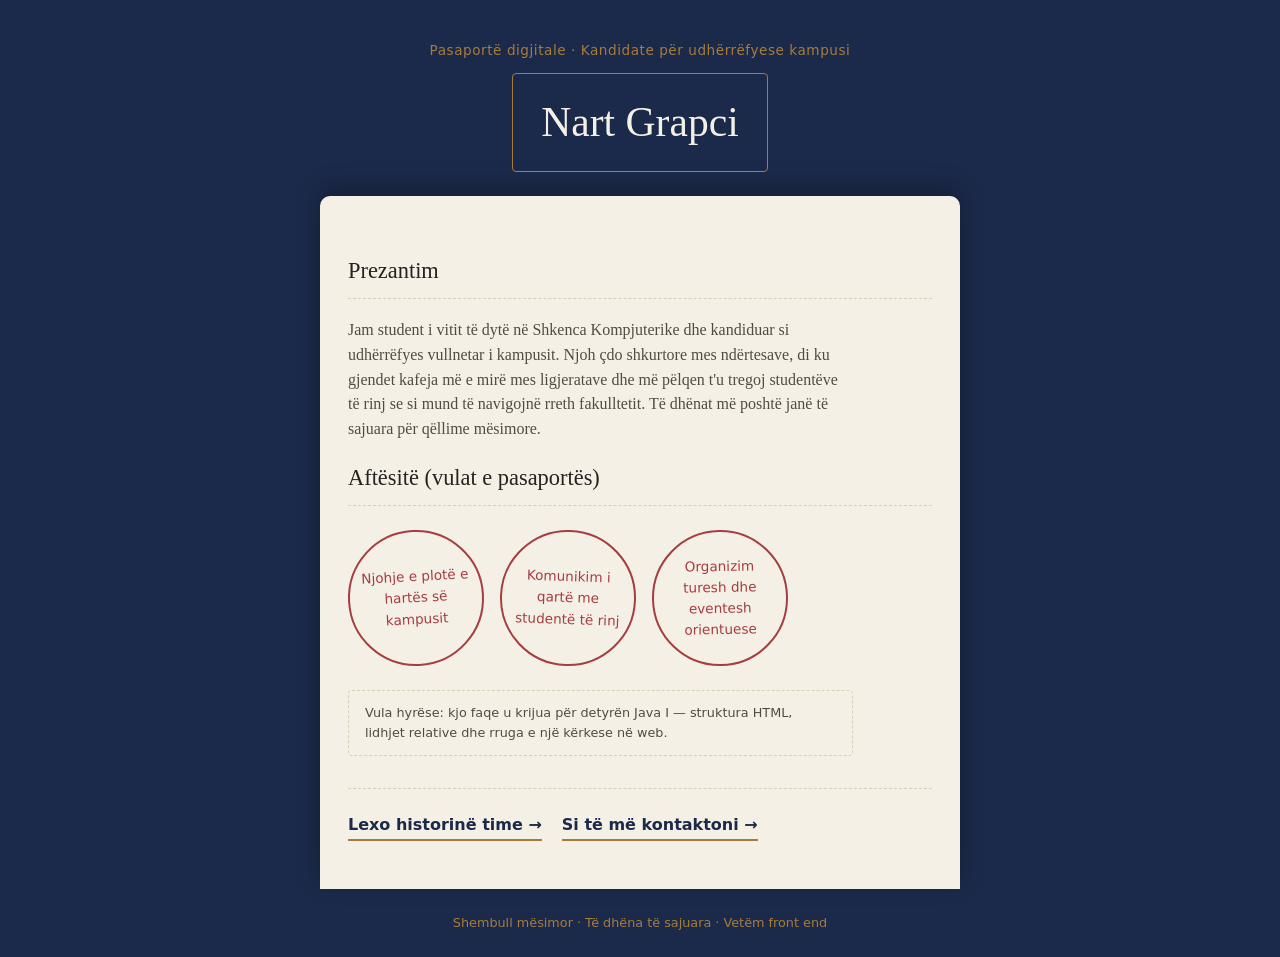
<file: JAVA1/index.html>
<!doctype html>
<html lang="sq">
  <head>
    <meta charset="UTF-8" />
    <meta name="viewport" content="width=device-width, initial-scale=1" />
    <title>Pasaporta digjitale — Nart Grapci</title>
    <link rel="stylesheet" href="style.css" />
  </head>
  <body>
    <a class="skip" href="#main">Kalo te përmbajtja</a>
    <header>
      <p class="kicker">Pasaportë digjitale · Kandidate për udhërrëfyese kampusi</p>
      <h1>Nart Grapci</h1>
    </header>
    <main id="main">
      <h2>Prezantim</h2>
      <p>
        Jam student i vitit të dytë në Shkenca Kompjuterike dhe kandiduar
        si udhërrëfyes vullnetar i kampusit. Njoh çdo shkurtore mes
        ndërtesave, di ku gjendet kafeja më e mirë mes ligjeratave dhe më
        pëlqen t'u tregoj studentëve të rinj se si mund të navigojnë rreth fakulltetit. Të dhënat më poshtë janë të sajuara për
        qëllime mësimore.
      </p>

      <h2>Aftësitë (vulat e pasaportës)</h2>
      <ul class="stamps">
        <li>Njohje e plotë e hartës së kampusit</li>
        <li>Komunikim i qartë me studentë të rinj</li>
        <li>Organizim turesh dhe eventesh orientuese</li>
      </ul>

      <p class="entry">
        Vula hyrëse: kjo faqe u krijua për detyrën Java I — struktura HTML,
        lidhjet relative dhe rruga e një kërkese në web.
      </p>

      <nav class="wayfinder" aria-label="Faqet e pasaportës">
        <a href="rreth.html">Lexo historinë time →</a>
        <a href="kontakt.html">Si të më kontaktoni →</a>
      </nav>
    </main>
    <footer>Shembull mësimor · Të dhëna të sajuara · Vetëm front end</footer>
  </body>
</html>
</file>
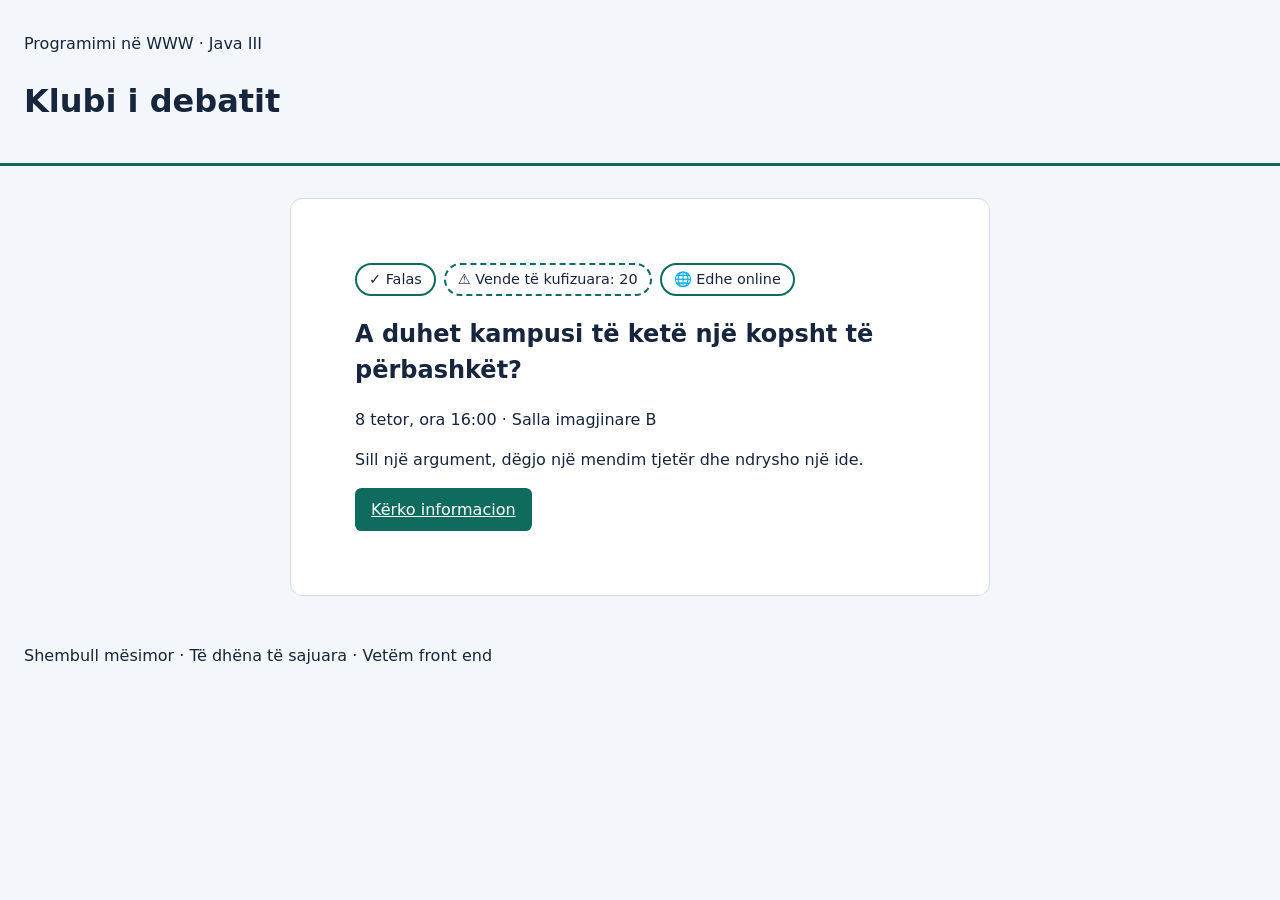
<file: JAVA3/index.html>
<!doctype html>
<html lang="sq">
  <head>
    <meta charset="UTF-8" />
    <meta name="viewport" content="width=device-width, initial-scale=1" />
    <title>Klinika e CSS: shpëto afishen</title>
    <link rel="stylesheet" href="style.css" />
    <link rel="stylesheet" href="gabime.css" />
  </head>
  <body>
    <a class="skip" href="#main">Kalo te përmbajtja</a>
    <header class="site-header">
      <p>Programimi në WWW · Java III</p>
      <h1>Klubi i debatit</h1>
    </header>
    <main id="main">
      <article id="poster" class="poster">
        <ul class="tags">
          <li class="tag tag--free">Falas</li>
          <li class="tag tag--limited">Vende të kufizuara: 20</li>
          <li class="tag tag--online">Edhe online</li>
        </ul>
        <h2>A duhet kampusi të ketë një kopsht të përbashkët?</h2>
        <p class="meta">8 tetor, ora 16:00 · Salla imagjinare B</p>
        <p>Sill një argument, dëgjo një mendim tjetër dhe ndrysho një ide.</p>
        <a class="btn" href="#regjistrimi">Kërko informacion</a>
      </article>
    </main>
    <footer>Shembull mësimor · Të dhëna të sajuara · Vetëm front end</footer>
  </body>
</html>
</file>
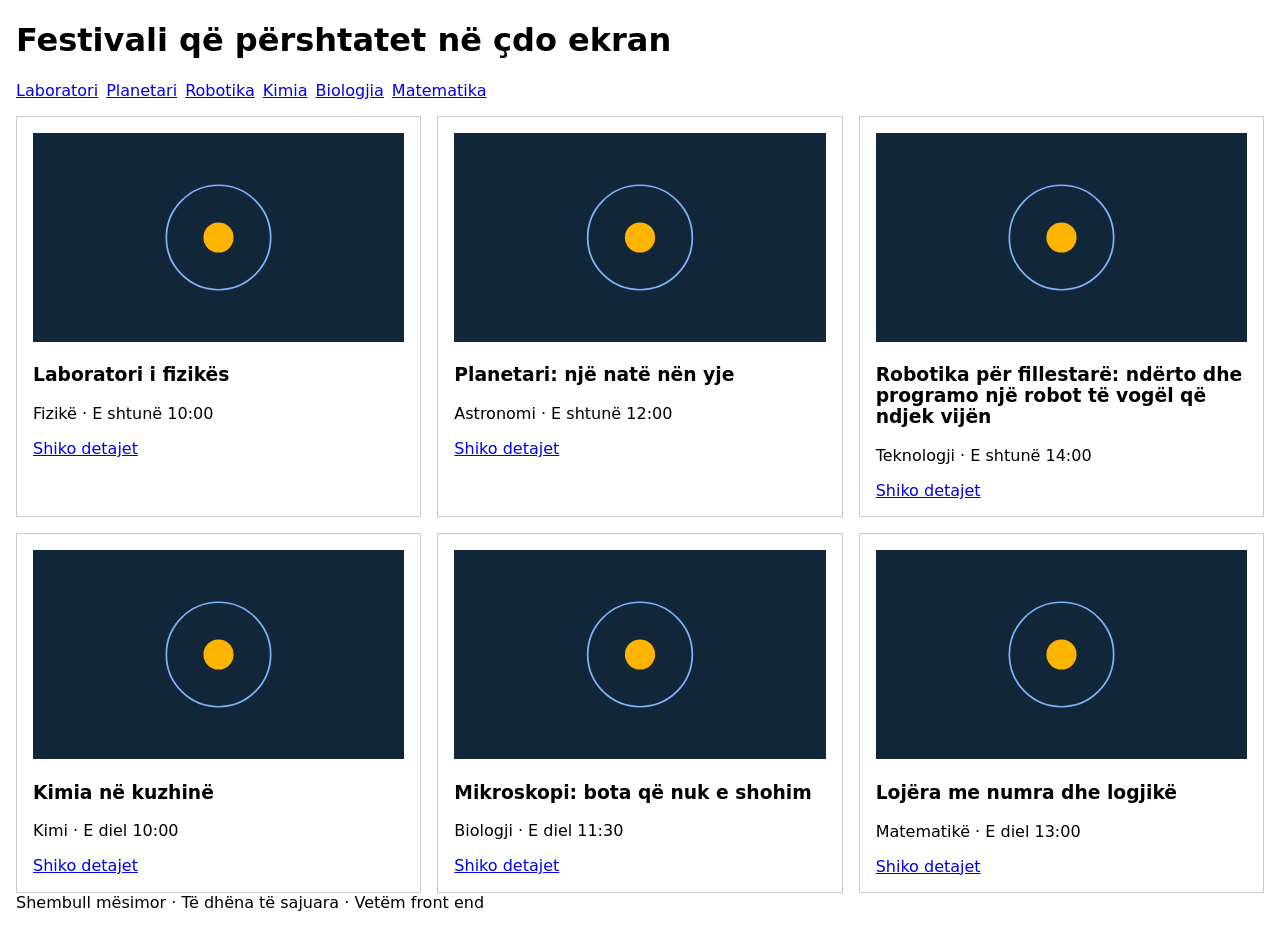
<file: JAVA4/index.html>
<!doctype html>
<html lang="sq">
  <head>
    <meta charset="UTF-8" />
    <meta name="viewport" content="width=device-width, initial-scale=1" />
    <title>Festivali që përshtatet në çdo ekran</title>
    <link rel="stylesheet" href="style.css" />
  </head>
  <body>
    <a class="skip" href="#main">Kalo te përmbajtja</a>
    <header>
      <h1>Festivali që përshtatet në çdo ekran</h1>
      <nav>
        <ul class="menu">
          <li><a href="#a1">Laboratori</a></li>
          <li><a href="#a2">Planetari</a></li>
          <li><a href="#a3">Robotika</a></li>
          <li><a href="#a4">Kimia</a></li>
          <li><a href="#a5">Biologjia</a></li>
          <li><a href="#a6">Matematika</a></li>
        </ul>
      </nav>
    </header>
    <main id="main">
      <div class="grid">
        <article class="card" id="a1">
          <img src="assets/festival.svg" alt="" />
          <h3>Laboratori i fizikës</h3>
          <p>Fizikë · E shtunë 10:00</p>
          <a href="#a1">Shiko detajet</a>
        </article>
        <article class="card" id="a2">
          <img src="assets/festival.svg" alt="" />
          <h3>Planetari: një natë nën yje</h3>
          <p>Astronomi · E shtunë 12:00</p>
          <a href="#a2">Shiko detajet</a>
        </article>
        <article class="card" id="a3">
          <img src="assets/festival.svg" alt="" />
          <h3>Robotika për fillestarë: ndërto dhe programo një robot të vogël që ndjek vijën</h3>
          <p>Teknologji · E shtunë 14:00</p>
          <a href="#a3">Shiko detajet</a>
        </article>
        <article class="card" id="a4">
          <img src="assets/festival.svg" alt="" />
          <h3>Kimia në kuzhinë</h3>
          <p>Kimi · E diel 10:00</p>
          <a href="#a4">Shiko detajet</a>
        </article>
        <article class="card" id="a5">
          <img src="assets/festival.svg" alt="" />
          <h3>Mikroskopi: bota që nuk e shohim</h3>
          <p>Biologji · E diel 11:30</p>
          <a href="#a5">Shiko detajet</a>
        </article>
        <article class="card" id="a6">
          <img src="assets/festival.svg" alt="" />
          <h3>Lojëra me numra dhe logjikë</h3>
          <p>Matematikë · E diel 13:00</p>
          <a href="#a6">Shiko detajet</a>
        </article>
      </div>
    </main>
    <footer>Shembull mësimor · Të dhëna të sajuara · Vetëm front end</footer>
  </body>
</html>
</file>
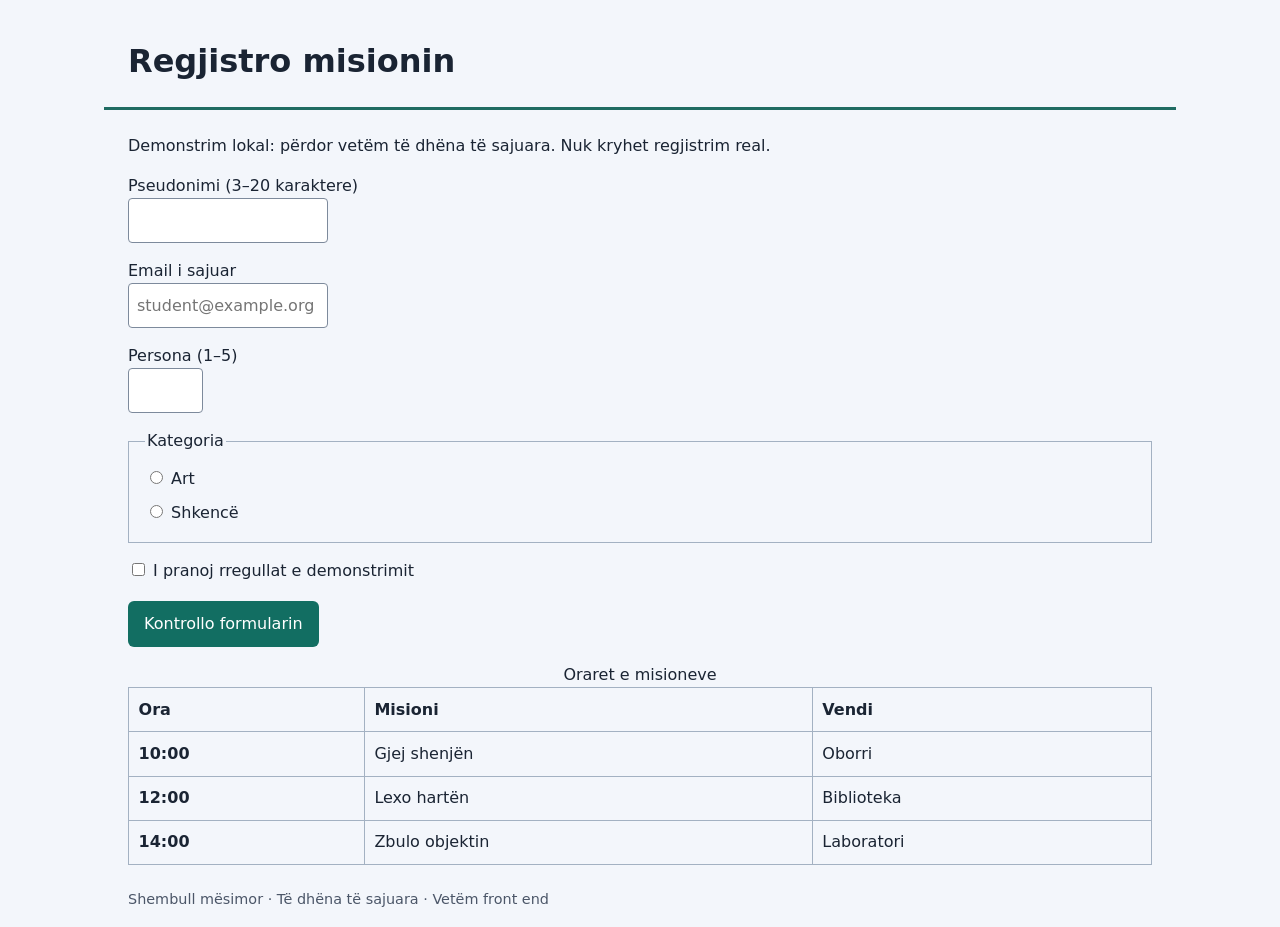
<file: JAVA5/index.html>
<!doctype html>
<html lang="sq">
  <head>
    <meta charset="UTF-8" />
    <meta name="viewport" content="width=device-width, initial-scale=1" />
    <title>Formulari i misionit sekret</title>
    <link rel="stylesheet" href="style.css" />
  </head>
  <body>
    <a class="skip" href="#main">Kalo te përmbajtja</a>
    <header>
      <h1>Regjistro misionin</h1>
    </header>
    <main id="main">
      <p class="shenim">
        Demonstrim lokal: përdor vetëm të dhëna të sajuara. Nuk kryhet regjistrim real.
      </p>

      <!-- GET: vlerat shfaqen në URL e pranuar.html; asgjë nuk ruhet në server. -->
      <form action="pranuar.html" method="get">
        <div class="fusha">
          <label for="pseudonimi">Pseudonimi (3–20 karaktere)</label>
          <input
            id="pseudonimi"
            name="pseudonimi"
            type="text"
            required
            minlength="3"
            maxlength="20"
          />
        </div>

        <div class="fusha">
          <label for="email">Email i sajuar</label>
          <input
            id="email"
            name="email"
            type="email"
            required
            placeholder="student@example.org"
          />
        </div>

        <div class="fusha">
          <label for="persona">Persona (1–5)</label>
          <input
            id="persona"
            name="persona"
            type="number"
            required
            min="1"
            max="5"
            step="1"
            class="i-vogel"
          />
        </div>

        <fieldset>
          <legend>Kategoria</legend>
          <div class="opsion">
            <input id="kat-art" name="kategoria" type="radio" value="art" required />
            <label for="kat-art">Art</label>
          </div>
          <div class="opsion">
            <input id="kat-shkence" name="kategoria" type="radio" value="shkence" />
            <label for="kat-shkence">Shkencë</label>
          </div>
        </fieldset>

        <div class="opsion">
          <input id="rregullat" name="rregullat" type="checkbox" value="po" required />
          <label for="rregullat">I pranoj rregullat e demonstrimit</label>
        </div>

        <button type="submit">Kontrollo formularin</button>
      </form>

      <table>
        <caption>Oraret e misioneve</caption>
        <thead>
          <tr>
            <th scope="col">Ora</th>
            <th scope="col">Misioni</th>
            <th scope="col">Vendi</th>
          </tr>
        </thead>
        <tbody>
          <tr>
            <th scope="row">10:00</th>
            <td>Gjej shenjën</td>
            <td>Oborri</td>
          </tr>
          <tr>
            <th scope="row">12:00</th>
            <td>Lexo hartën</td>
            <td>Biblioteka</td>
          </tr>
          <tr>
            <th scope="row">14:00</th>
            <td>Zbulo objektin</td>
            <td>Laboratori</td>
          </tr>
        </tbody>
      </table>
    </main>
    <footer>Shembull mësimor · Të dhëna të sajuara · Vetëm front end</footer>
  </body>
</html>
</file>
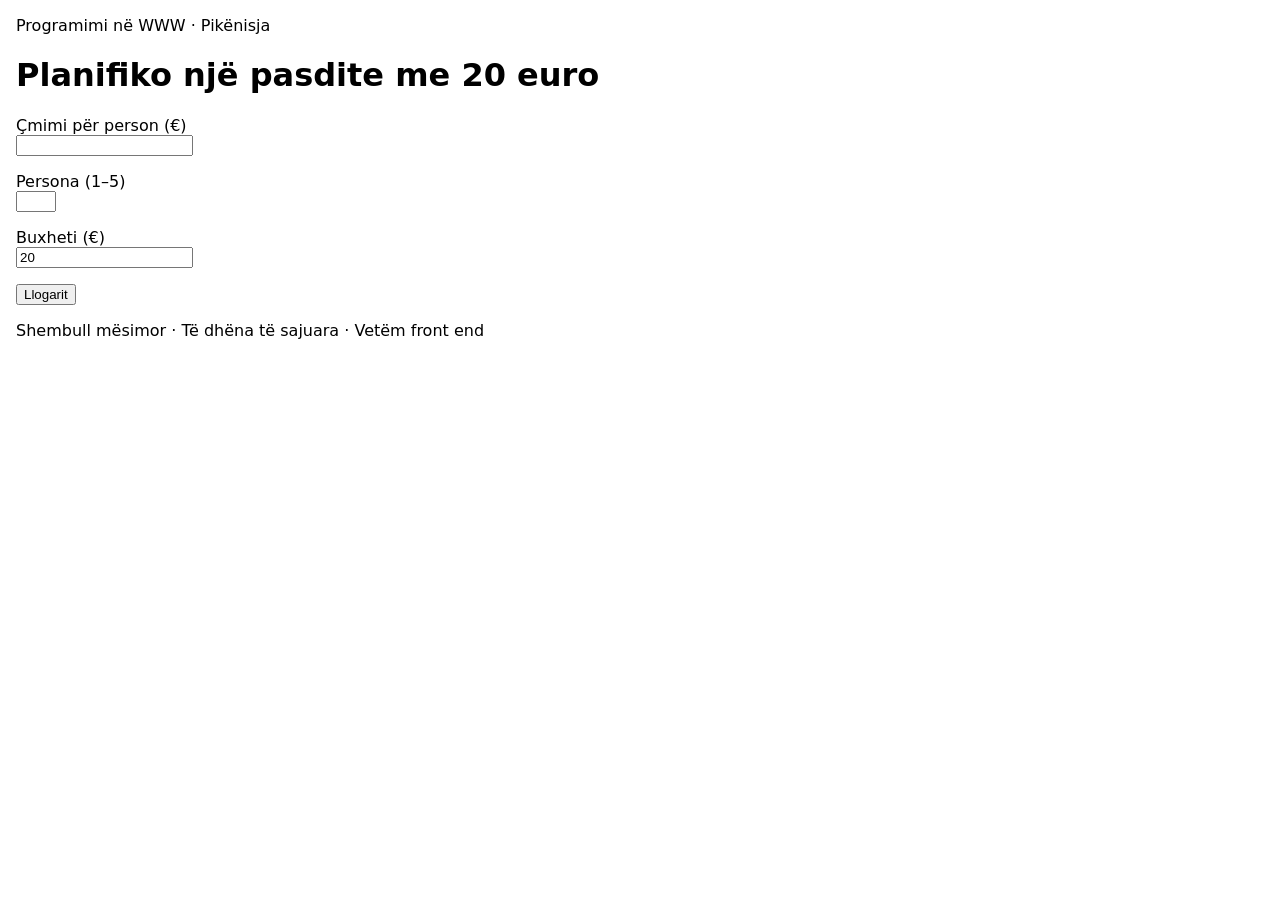
<file: JAVA6/index.html>
<!doctype html>
<html lang="sq">
  <head>
    <meta charset="UTF-8" />
    <meta name="viewport" content="width=device-width, initial-scale=1" />
    <title>Planifiko një pasdite me 20 euro</title>
    <link rel="stylesheet" href="style.css" />
  </head>
  <body>
    <a class="skip" href="#main">Kalo te përmbajtja</a>
    <header>
      <p>Programimi në WWW · Pikënisja</p>
      <h1>Planifiko një pasdite me 20 euro</h1>
    </header>
    <main id="main">
      <form id="forma" novalidate>
        <p>
          <label for="cmimi">Çmimi për person (€)</label>
          <input id="cmimi" type="number" min="0" step="any" />
        </p>
        <p>
          <label for="persona">Persona (1–5)</label>
          <input id="persona" type="number" min="1" max="5" step="1" />
        </p>
        <p>
          <label for="buxheti">Buxheti (€)</label>
          <input id="buxheti" type="number" min="0" step="any" value="20" />
        </p>
        <button type="submit">Llogarit</button>
      </form>
      <p id="rezultati" role="status"></p>
    </main>
    <footer>Shembull mësimor · Të dhëna të sajuara · Vetëm front end</footer>
    <script type="module" src="ui.js"></script>
  </body>
</html>
</file>
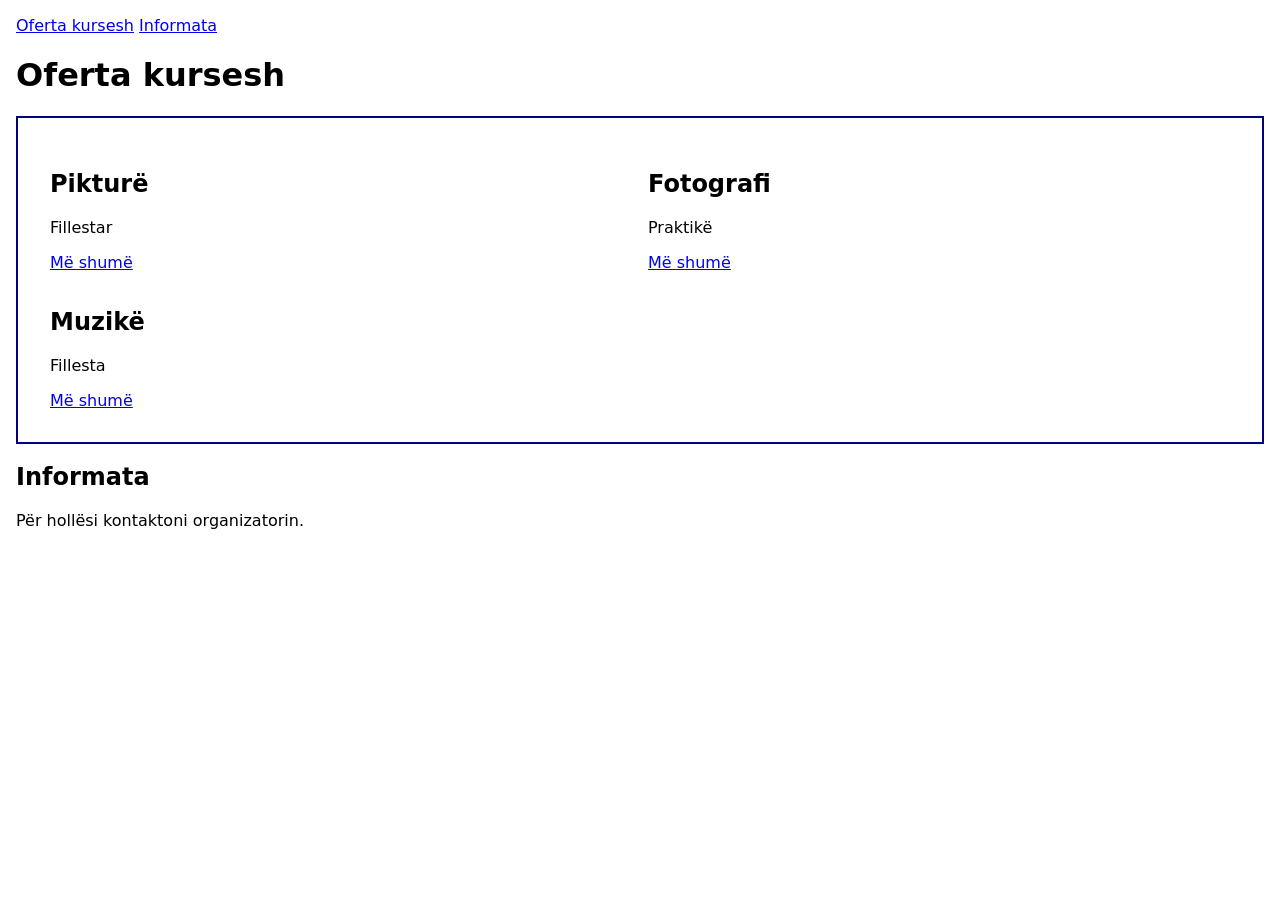
<file: Vlersimi/Prova1/Fillimi/index.html>
<!doctype html>
<html lang="sq">
<head>
  <meta charset="UTF-8">
  <meta name="viewport" content="width=device-width,initial-scale=1">
  <title>Oferta kursesh</title>
  <link rel="stylesheet" href="style.css">
</head>
<body>
  <nav><a href="#kurset">Oferta kursesh</a> <a href="#regjistrimi">Informata</a></nav>
  <main>
    <h1>Oferta kursesh</h1>
    <section id="kurset" class="offers" aria-label="Oferta kursesh">
    <article>
      <h2>Pikturë</h2>
      <p>Fillestar</p>
      <a href="#regjistrimi">Më shumë</a>
    </article>
    <article>
      <h2>Fotografi</h2>
      <p>Praktikë</p>
      <a href="#regjistrimi">Më shumë</a>
    </article>
    <article>
      <h2>Muzikë</h2>
      <p>Fillesta</p>
      <a href="#regjistrimi">Më shumë</a>
    </article>
    </section>
    <section id="regjistrimi">
      <h2>Informata</h2>
      <p>Për hollësi kontaktoni organizatorin.</p>
    </section>
  </main>
</body>
</html>
</file>
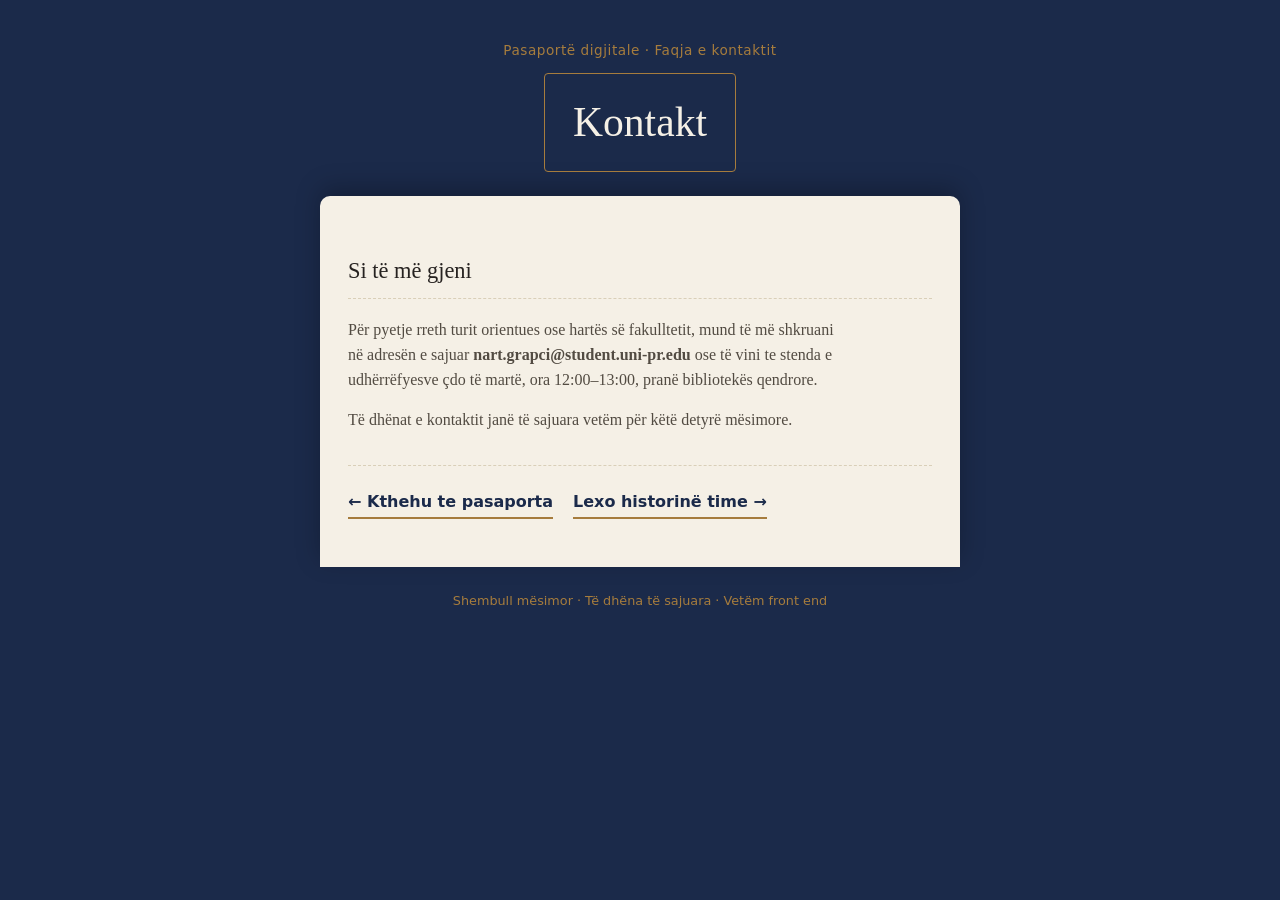
<file: JAVA1/kontakt.html>
<!doctype html>
<html lang="sq">
  <head>
    <meta charset="UTF-8" />
    <meta name="viewport" content="width=device-width, initial-scale=1" />
    <title>Kontakt — Nart Grapci</title>
    <link rel="stylesheet" href="style.css" />
  </head>
  <body>
    <a class="skip" href="#main">Kalo te përmbajtja</a>
    <header>
      <p class="kicker">Pasaportë digjitale · Faqja e kontaktit</p>
      <h1>Kontakt</h1>
    </header>
    <main id="main">
      <h2>Si të më gjeni</h2>
      <p>
        Për pyetje rreth turit orientues ose hartës së fakulltetit, mund të
        më shkruani në adresën e sajuar
        <strong>nart.grapci@student.uni-pr.edu</strong> ose të vini te
        stenda e udhërrëfyesve çdo të martë, ora 12:00–13:00, pranë
        bibliotekës qendrore.
      </p>
      <p>
        Të dhënat e kontaktit janë të sajuara vetëm për këtë detyrë
        mësimore.
      </p>

      <nav class="wayfinder" aria-label="Faqet e pasaportës">
        <a href="index.html">← Kthehu te pasaporta</a>
        <a href="rreth.html">Lexo historinë time →</a>
      </nav>
    </main>
    <footer>Shembull mësimor · Të dhëna të sajuara · Vetëm front end</footer>
  </body>
</html>
</file>
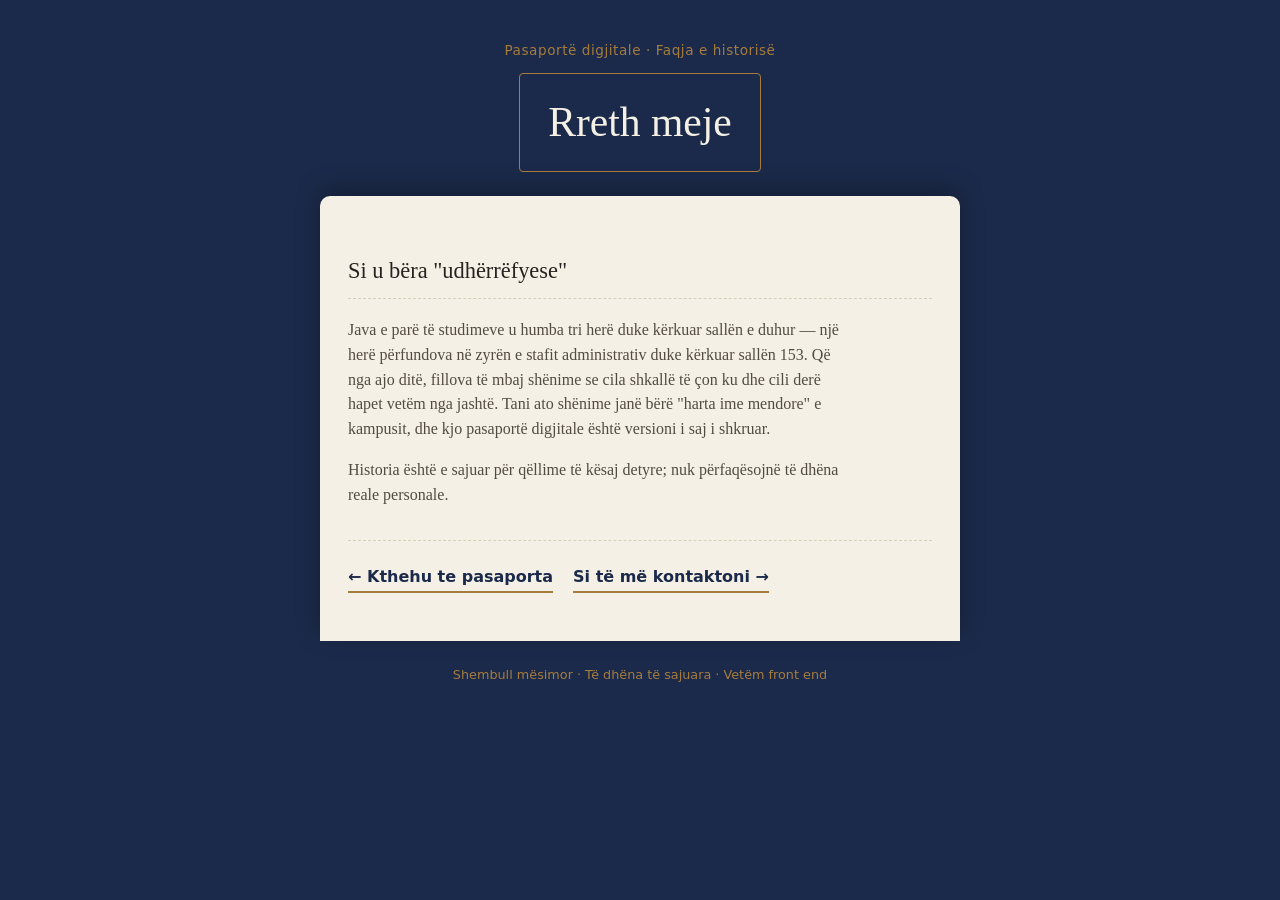
<file: JAVA1/rreth.html>
<!doctype html>
<html lang="sq">
  <head>
    <meta charset="UTF-8" />
    <meta name="viewport" content="width=device-width, initial-scale=1" />
    <title>Rreth meje — Nart Grapci</title>
    <link rel="stylesheet" href="style.css" />
  </head>
  <body>
    <a class="skip" href="#main">Kalo te përmbajtja</a>
    <header>
      <p class="kicker">Pasaportë digjitale · Faqja e historisë</p>
      <h1>Rreth meje</h1>
    </header>
    <main id="main">
      <h2>Si u bëra "udhërrëfyese"</h2>
      <p>
        Java e parë të studimeve u humba tri herë duke kërkuar sallën e
        duhur — një herë përfundova në zyrën e stafit administrativ duke
        kërkuar sallën 153. Që nga ajo ditë, fillova të mbaj shënime
        se cila shkallë të çon ku dhe cili derë hapet vetëm nga jashtë.
        Tani ato shënime janë bërë "harta ime mendore" e kampusit, dhe
        kjo pasaportë digjitale është versioni i saj i shkruar.
      </p>
      <p>
        Historia është e sajuar për qëllime të kësaj detyre;
        nuk përfaqësojnë të dhëna reale personale.
      </p>

      <nav class="wayfinder" aria-label="Faqet e pasaportës">
        <a href="index.html">← Kthehu te pasaporta</a>
        <a href="kontakt.html">Si të më kontaktoni →</a>
      </nav>
    </main>
    <footer>Shembull mësimor · Të dhëna të sajuara · Vetëm front end</footer>
  </body>
</html>
</file>
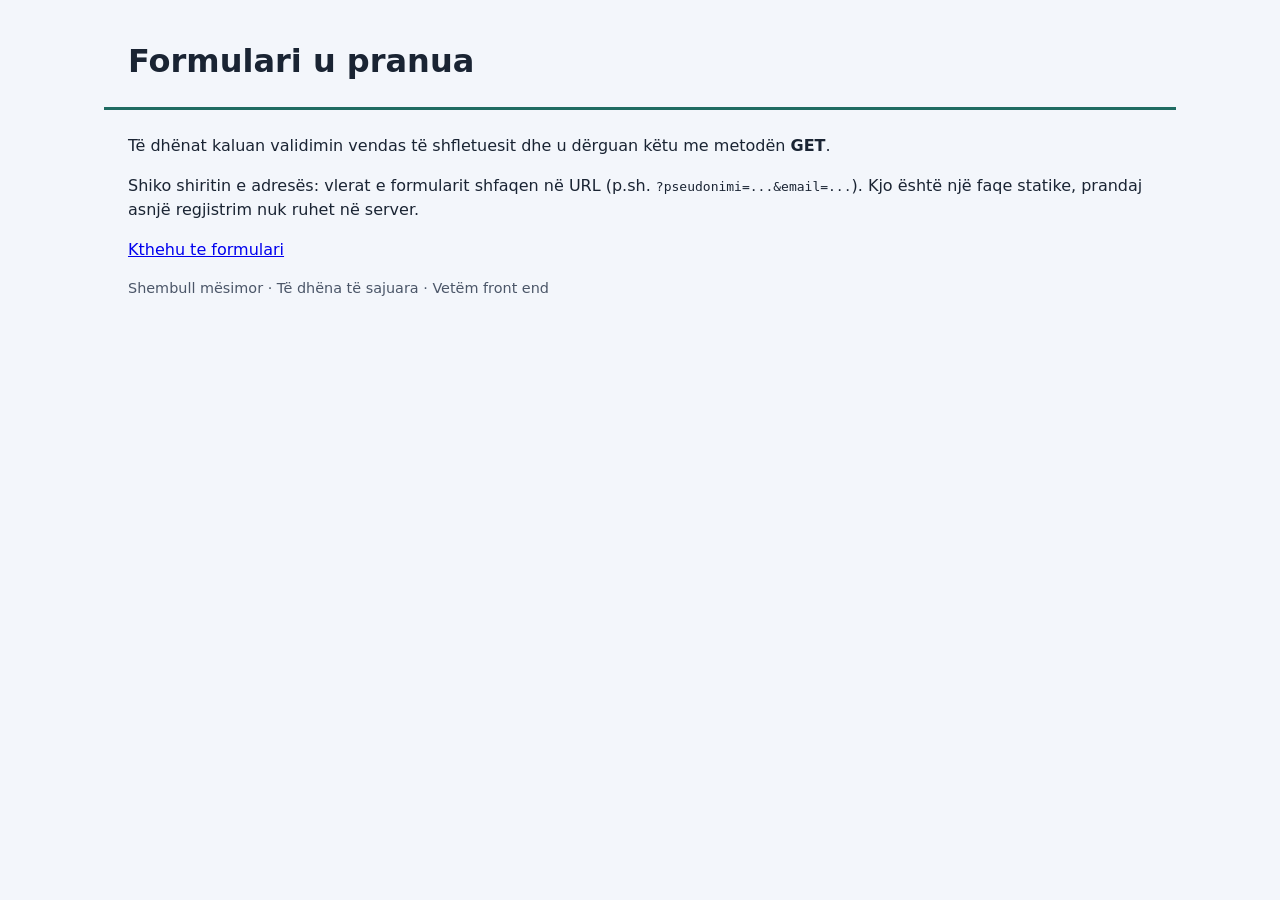
<file: JAVA5/pranuar.html>
<!doctype html>
<html lang="sq">
  <head>
    <meta charset="UTF-8" />
    <meta name="viewport" content="width=device-width, initial-scale=1" />
    <title>Regjistrimi u pranua</title>
    <link rel="stylesheet" href="style.css" />
  </head>
  <body>
    <a class="skip" href="#main">Kalo te përmbajtja</a>
    <header>
      <h1>Formulari u pranua</h1>
    </header>
    <main id="main">
      <p>
        Të dhënat kaluan validimin vendas të shfletuesit dhe u dërguan këtu me
        metodën <strong>GET</strong>.
      </p>
      <p class="shenim">
        Shiko shiritin e adresës: vlerat e formularit shfaqen në URL
        (p.sh. <code>?pseudonimi=...&amp;email=...</code>). Kjo është një faqe
        statike, prandaj asnjë regjistrim nuk ruhet në server.
      </p>
      <p><a href="index.html">Kthehu te formulari</a></p>
    </main>
    <footer>Shembull mësimor · Të dhëna të sajuara · Vetëm front end</footer>
  </body>
</html>
</file>
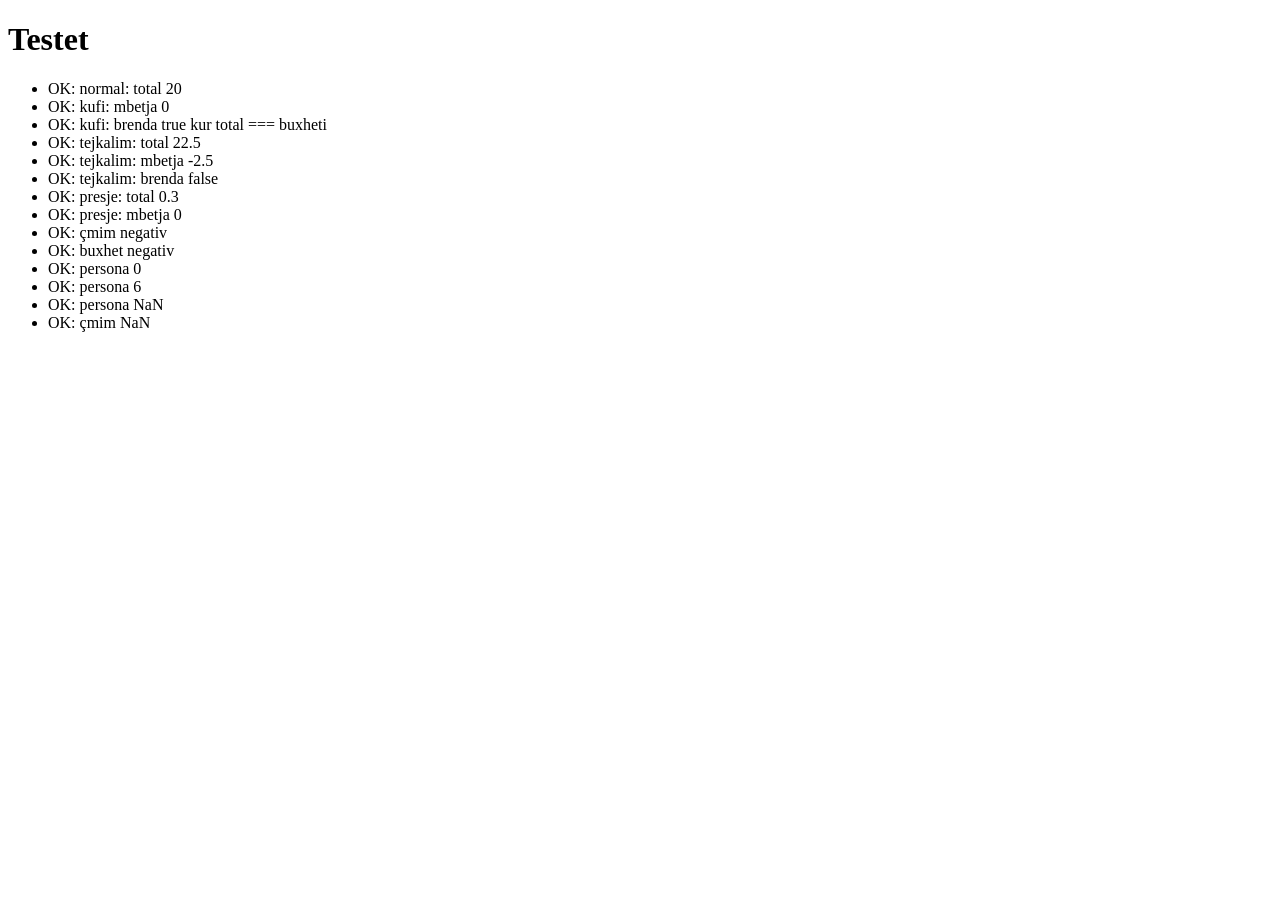
<file: JAVA6/teste.html>
<!doctype html>
<html lang="sq">
  <head>
    <meta charset="UTF-8" />
    <title>Testet</title>
  </head>
  <body>
    <h1>Testet</h1>
    <ul id="rastet"></ul>
    <script type="module" src="logjika.test.js"></script>
  </body>
</html>
</file>
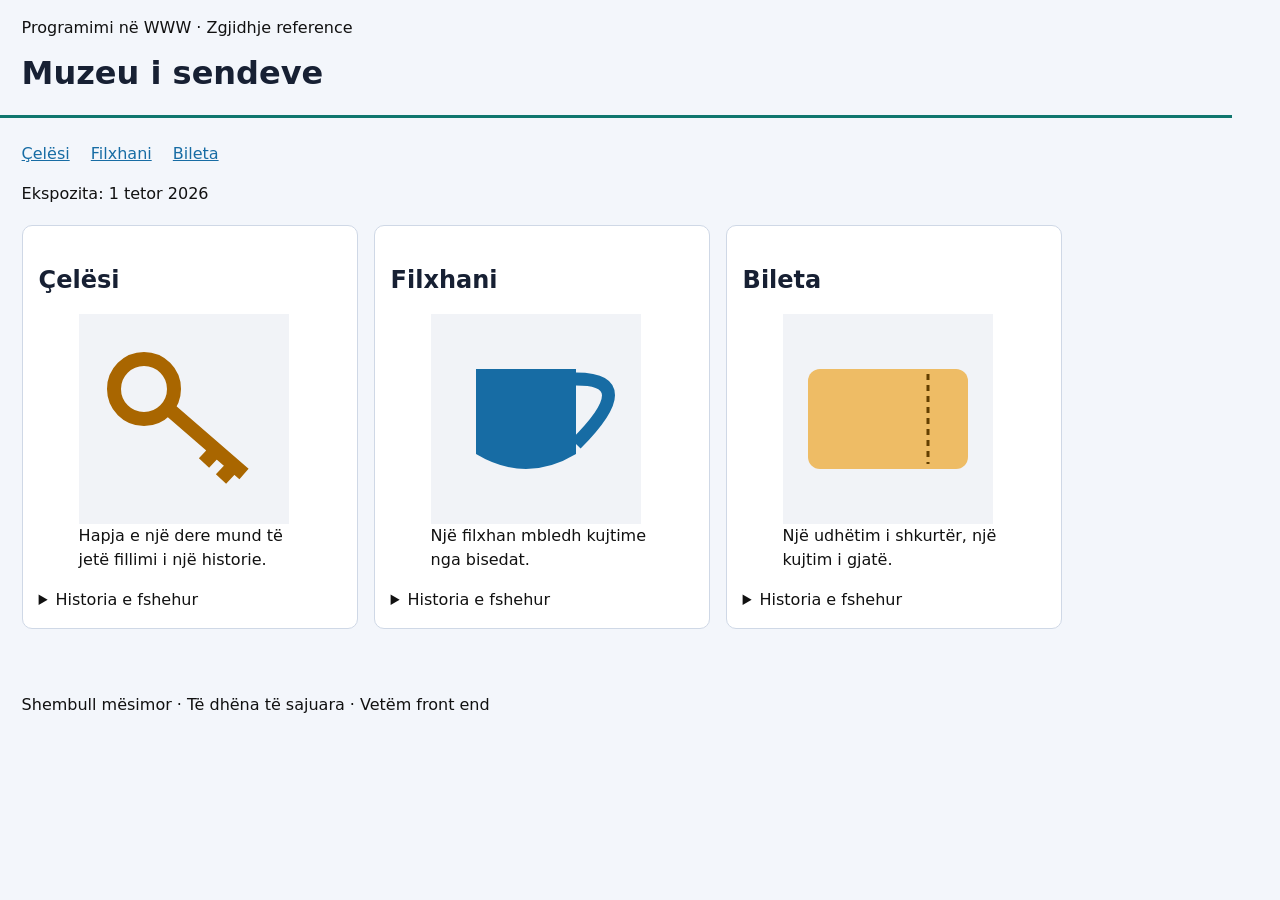
<file: JAVA2/JAVA2/index22.html>
<!doctype html>
<html lang="sq">
  <head>
    <meta charset="UTF-8" />
    <meta name="viewport" content="width=device-width, initial-scale=1" />
    <title>Muzeu i sendeve</title>
    <link rel="stylesheet" href="style.css" />
  </head>
  <body>
    <a class="skip" href="#main">Kalo te përmbajtja</a>
    <header>
      <p>Programimi në WWW · Zgjidhje reference</p>
      <h1>Muzeu i sendeve</h1>
    </header>
    <nav aria-label="Sendet e ekspozitës">
      <a href="#celesi">Çelësi</a>
      <a href="#filxhani">Filxhani</a>
      <a href="#bileta">Bileta</a>
    </nav>
    <main id="main">
      <p>Ekspozita: <time datetime="2026-10-01">1 tetor 2026</time></p>
      <div class="cards">
        <article class="card" id="celesi" aria-labelledby="t-celesi">
          <h2 id="t-celesi">Çelësi</h2>
          <figure>
            <img src="[data-uri]" alt="Një çelës bronzi" width="210" height="210" />
            <figcaption>Hapja e një dere mund të jetë fillimi i një historie.</figcaption>
          </figure>
          <details>
            <summary>Historia e fshehur</summary>
            <p>Ky çelës hapte derën e një shtëpie që nuk ekziston më. Askush nuk e di kush e la në sirtar.</p>
          </details>
        </article>

        <article class="card" id="filxhani" aria-labelledby="t-filxhani">
          <h2 id="t-filxhani">Filxhani</h2>
          <figure>
            <img src="[data-uri]" alt="Një filxhan blu me vesh" width="210" height="210" />
            <figcaption>Një filxhan mbledh kujtime nga bisedat.</figcaption>
          </figure>
          <details>
            <summary>Historia e fshehur</summary>
            <p>Në buzë ka një çarje të vogël. Thuhet se u krijua në një mbrëmje me shumë biseda dhe pak kafe.</p>
          </details>
        </article>

        <article class="card" id="bileta" aria-labelledby="t-bileta">
          <h2 id="t-bileta">Bileta</h2>
          <figure>
            <img src="[data-uri]" alt="Një biletë e verdhë me vijë shkëputjeje" width="210" height="210" />
            <figcaption>Një udhëtim i shkurtër, një kujtim i gjatë.</figcaption>
          </figure>
          <details>
            <summary>Historia e fshehur</summary>
            <p>Data në biletë u fshi nga koha. Mbeti vetëm vija e shkëputjes dhe një destinacion i harruar.</p>
          </details>
        </article>
      </div>
    </main>
    <footer>Shembull mësimor · Të dhëna të sajuara · Vetëm front end</footer>
  </body>
</html>
</file>
<file: JAVA1/style.css>
/* Pasaporta digjitale — tema e pasaportës */

:root {
  --cover: #1b2a4a;
  --cover-dark: #142038;
  --page: #f5f0e6;
  --page-line: #d9cfb8;
  --brass: #a67c3d;
  --stamp: #a63d40;
  --ink: #262220;
  --ink-soft: #524b42;
}

* {
  box-sizing: border-box;
}

html {
  scroll-behavior: smooth;
}

body {
  margin: 0;
  font-family: Georgia, "Times New Roman", serif;
  background: var(--cover);
  color: var(--ink);
  line-height: 1.55;
}

.skip {
  position: absolute;
  left: -999px;
  top: auto;
}
.skip:focus {
  left: 1rem;
  top: 1rem;
  background: var(--brass);
  color: var(--cover-dark);
  padding: 0.5rem 1rem;
  z-index: 10;
  font-family: system-ui, sans-serif;
  border-radius: 3px;
}

header {
  padding: 2.5rem 1.5rem 3rem;
  text-align: center;
  color: #f5f0e6;
}

header p.kicker {
  font-family: system-ui, sans-serif;
  letter-spacing: 0.04em;
  color: var(--brass);
  margin: 0 0 0.75rem;
  font-size: 0.85rem;
}

header h1 {
  font-size: clamp(1.8rem, 4vw, 2.6rem);
  margin: 0;
  font-weight: 400;
  border: 1px solid var(--brass);
  display: inline-block;
  padding: 1rem 1.75rem;
  border-radius: 4px;
}

main {
  max-width: 640px;
  margin: -1.5rem auto 0;
  background: var(--page);
  border-radius: 10px 10px 0 0;
  padding: 2.5rem 1.75rem 3rem;
  box-shadow: 0 -8px 24px rgba(0, 0, 0, 0.25);
  min-height: 40vh;
}

main h2 {
  font-weight: 400;
  font-size: 1.4rem;
  border-bottom: 1px dashed var(--page-line);
  padding-bottom: 0.6rem;
}

main p {
  color: var(--ink-soft);
  max-width: 62ch;
}

.stamps {
  list-style: none;
  padding: 0;
  margin: 1.5rem 0;
  display: flex;
  flex-wrap: wrap;
  gap: 1rem;
}

.stamps li {
  font-family: system-ui, sans-serif;
  font-size: 0.85rem;
  border: 2px solid var(--stamp);
  color: var(--stamp);
  border-radius: 50%;
  width: 8.5rem;
  height: 8.5rem;
  display: flex;
  align-items: center;
  justify-content: center;
  text-align: center;
  padding: 0.75rem;
  transform: rotate(-3deg);
}

.stamps li:nth-child(2) {
  transform: rotate(2deg);
}
.stamps li:nth-child(3) {
  transform: rotate(-1deg);
}

nav.wayfinder {
  margin-top: 2rem;
  padding-top: 1.5rem;
  border-top: 1px dashed var(--page-line);
  font-family: system-ui, sans-serif;
  display: flex;
  gap: 1.25rem;
  flex-wrap: wrap;
}

nav.wayfinder a {
  color: var(--cover);
  text-decoration: none;
  font-weight: 600;
  border-bottom: 2px solid var(--brass);
  padding-bottom: 0.1rem;
}

nav.wayfinder a:hover,
nav.wayfinder a:focus-visible {
  color: var(--stamp);
  border-bottom-color: var(--stamp);
}

a:focus-visible,
button:focus-visible {
  outline: 3px solid var(--brass);
  outline-offset: 2px;
}

.entry {
  font-family: system-ui, sans-serif;
  font-size: 0.8rem;
  color: var(--ink-soft);
  border: 1px dashed var(--page-line);
  padding: 0.75rem 1rem;
  border-radius: 4px;
  margin-top: 1.5rem;
}

footer {
  text-align: center;
  padding: 1.5rem;
  font-family: system-ui, sans-serif;
  font-size: 0.8rem;
  color: var(--brass);
}

@media (prefers-reduced-motion: reduce) {
  html {
    scroll-behavior: auto;
  }
}
</file>
<file: JAVA3/style.css>
:root {
  --ink: #17263c;
  --bg: #f3f6fb;
  --surface: #ffffff;
  --accent: #0f6b5e;
  --border: #d5dbe6;
  --space: 1rem;
  --radius: 0.75rem;
}
* {
  box-sizing: border-box;
}
body {
  font-family: system-ui, sans-serif;
  margin: 0;
  color: var(--ink);
  background: var(--bg);
  line-height: 1.5;
}
.site-header {
  padding: var(--space) calc(var(--space) * 1.5);
  border-bottom: 3px solid var(--accent);
}
main {
  padding: calc(var(--space) * 2) var(--space);
}
footer {
  padding: var(--space) calc(var(--space) * 1.5);
}
.skip {
  position: absolute;
  left: -999px;
}
.skip:focus-visible {
  left: var(--space);
  top: var(--space);
  background: var(--surface);
  padding: 0.5rem 1rem;
}
.tags {
  display: flex;
  flex-wrap: wrap;
  gap: 0.5rem;
  list-style: none;
  margin: 0 0 var(--space);
  padding: 0;
}
.tag {
  border: 2px solid var(--accent);
  border-radius: 999px;
  padding: 0.25rem 0.75rem;
  font-size: 0.9rem;
}
/* Dallim pa ngjyrë: stil kufiri + simbol, jo vetëm ngjyra */
.tag--limited {
  border-style: dashed;
}
.tag--limited::before {
  content: "⚠ ";
}
.tag--online::before {
  content: "🌐 ";
}
.tag--free::before {
  content: "✓ ";
}
.btn {
  display: inline-block;
  padding: 0.6rem 1rem;
  border-radius: 0.4rem;
  background: var(--accent);
  color: #fff;
}
.btn:hover {
  background: #0b5248;
}
a:focus-visible,
.btn:focus-visible {
  outline: 3px solid #f2a900;
  outline-offset: 3px;
}
</file>
<file: JAVA3/gabime.css>
/* DIAGNOZA
   1) Konflikt specifikeje: #poster (id = 1,0,0) fiton ndaj .poster (klasë = 0,1,0),
      pavarësisht renditjes. Rezultati: color white mbi background white (e palexueshme),
      ndërsa color #17263c nga .poster humbet.
   2) Overflow: width 700px + padding 80px. Në 360px ekran paneli del jashtë faqes.
   RREGULLIMI pa !important: një selektor i vetëm me specifikë të ulët (klasë),
   ngjyra të qarta, max-width në vend të width fiks, padding fluid. */
.poster {
  color: var(--ink);
  background: var(--surface);
  width: 100%;
  max-width: 700px;
  margin-inline: auto;
  padding: clamp(1rem, 5vw, 80px);
  border: 1px solid var(--border);
  border-radius: var(--radius);
}
</file>
<file: JAVA4/style.css>
* {
  box-sizing: border-box;
}
body {
  font-family: system-ui, sans-serif;
  margin: 1rem;
}
.skip {
  position: absolute;
  left: -999px;
}
.skip:focus {
  left: 1rem;
}
a:focus-visible {
  outline: 3px solid blue;
}

/* Menu: Flexbox */
.menu {
  display: flex;
  flex-wrap: wrap;
  gap: 0.5rem;
  list-style: none;
  padding: 0;
}

/* Kartat: Grid, 1 / 2 / 3 kolona */
.grid {
  display: grid;
  grid-template-columns: 1fr;
  gap: 1rem;
}
@media (min-width: 600px) {
  .grid {
    grid-template-columns: repeat(2, 1fr);
  }
}
@media (min-width: 900px) {
  .grid {
    grid-template-columns: repeat(3, 1fr);
  }
}

.card {
  min-width: 0;
  padding: 1rem;
  border: 1px solid #ccc;
  overflow-wrap: anywhere;
}
.card img {
  max-width: 100%;
  height: auto;
}
</file>
<file: JAVA5/style.css>
* {
  box-sizing: border-box;
}

body {
  font-family: system-ui, sans-serif;
  margin: 0 auto;
  max-width: 70rem;
  padding: 1rem 1.5rem;
  background: #f3f6fb;
  color: #1a2433;
  line-height: 1.5;
}

.skip {
  position: absolute;
  left: -999px;
}
.skip:focus {
  left: 1rem;
  top: 1rem;
  background: #fff;
  padding: 0.5rem;
}

header {
  border-bottom: 3px solid #1f6b62;
  margin-bottom: 1.5rem;
  padding: 0 1.5rem;
}

main {
  padding: 0 1.5rem;
}

.fusha {
  margin-bottom: 1rem;
}

.fusha label {
  display: block;
}

input[type="text"],
input[type="email"],
input[type="number"] {
  font: inherit;
  width: 12.5rem;
  max-width: 100%;
  padding: 0.6rem 0.5rem;
  border: 1px solid #7d8a9c;
  border-radius: 4px;
  background: #fff;
}

input.i-vogel {
  width: 4.7rem;
}

input:focus-visible,
button:focus-visible {
  outline: 3px solid #f0b429;
  outline-offset: 2px;
}

fieldset {
  border: 1px solid #a3b1c2;
  margin: 0 0 1rem;
  padding: 0.25rem 1rem 0.5rem;
}

.opsion {
  margin: 0.6rem 0;
}

button {
  font: inherit;
  margin: 0.5rem 0 1rem;
  padding: 0.7rem 1rem;
  border: 0;
  border-radius: 6px;
  background: #126e62;
  color: #fff;
  cursor: pointer;
}
button:hover {
  background: #0d564c;
}

table {
  width: 100%;
  border-collapse: collapse;
  margin-bottom: 1.5rem;
}

th,
td {
  border: 1px solid #a3b1c2;
  padding: 0.6rem;
  text-align: left;
}

footer {
  font-size: 0.9rem;
  color: #4b5668;
  padding: 0 1.5rem;
}
</file>
<file: JAVA6/style.css>
/* Shkruaj stilin tënd. */
* {
  box-sizing: border-box;
}
body {
  font-family: system-ui, sans-serif;
  margin: 1rem;
}
label {
  display: block;
}
.skip {
  position: absolute;
  left: -999px;
}
.skip:focus {
  left: 1rem;
}
</file>
<file: Vlersimi/Prova1/Fillimi/style.css>
body { font-family: system-ui, sans-serif; margin: 1rem; }
* { box-sizing: border-box; }
.offers
 { display:grid;
    width: 100%;
    padding: 2rem;
    border: 2px solid navy;
    gap: 1rem;
    grid-template-rows: 1fr;}

.offers article{
    overflow-wrap: anywhere;
}

:focus-visible { outline: 3px solid navy; outline-offset: 3px; }

@media (min-width: 800px) {
    .offers{
       grid-template-rows: 1fr;
       grid-template-columns: 1fr 1fr;
    }
}
</file>
<file: JAVA2/JAVA2/style.css>
/* Zgjidhje reference: Muzeu i sendeve */
:root {
  --ink: #172033;
  --bg: #f3f6fb;
  --line: #cfd8e6;
  --accent: #0f766e;
  --link: #176ca4;
  --pad: 1.35rem;
}
* {
  box-sizing: border-box;
}
body {
  font-family: system-ui, sans-serif;
  margin: 0;
  background: var(--bg);
  color: #111;
  line-height: 1.5;
}

/* Lidhja "Kalo te përmbajtja": e dukshme vetëm me fokus nga tastiera */
.skip {
  position: absolute;
  left: -999px;
  top: 0;
  background: #fff;
  padding: 0.5rem 1rem;
}
.skip:focus {
  left: 1rem;
  top: 1rem;
  z-index: 10;
}

header {
  padding: 1rem var(--pad) 1.4rem;
  margin-right: 3rem;
  border-bottom: 3px solid var(--accent);
}
header p {
  margin: 0 0 0.9rem;
}
h1,
h2 {
  color: var(--ink);
}
h1 {
  margin: 0;
  font-size: 2rem;
  line-height: 1.2;
}

nav {
  padding: 1.5rem var(--pad) 0;
}
nav a {
  color: var(--link);
  margin-right: 1rem;
}
nav a:focus-visible,
summary:focus-visible {
  outline: 3px solid var(--link);
  outline-offset: 2px;
}

main {
  padding: 0 var(--pad);
}

.cards {
  display: grid;
  grid-template-columns: repeat(auto-fit, minmax(min(100%, 17rem), 1fr));
  gap: 1rem;
  max-width: 65rem;
  margin: 1.2rem 0 3rem;
}
.card {
  background: #fff;
  border: 1px solid var(--line);
  border-radius: 10px;
  padding: 1rem;
}
.card h2 {
  margin: 1.2rem 0 0.6rem;
}
.card img {
  display: block;
  max-width: 100%;
  height: auto;
  background: #f1f3f7;
}
summary {
  cursor: pointer;
  margin-top: 0.8rem;
}

footer {
  padding: 1rem var(--pad) 1.5rem;
}
</file>
